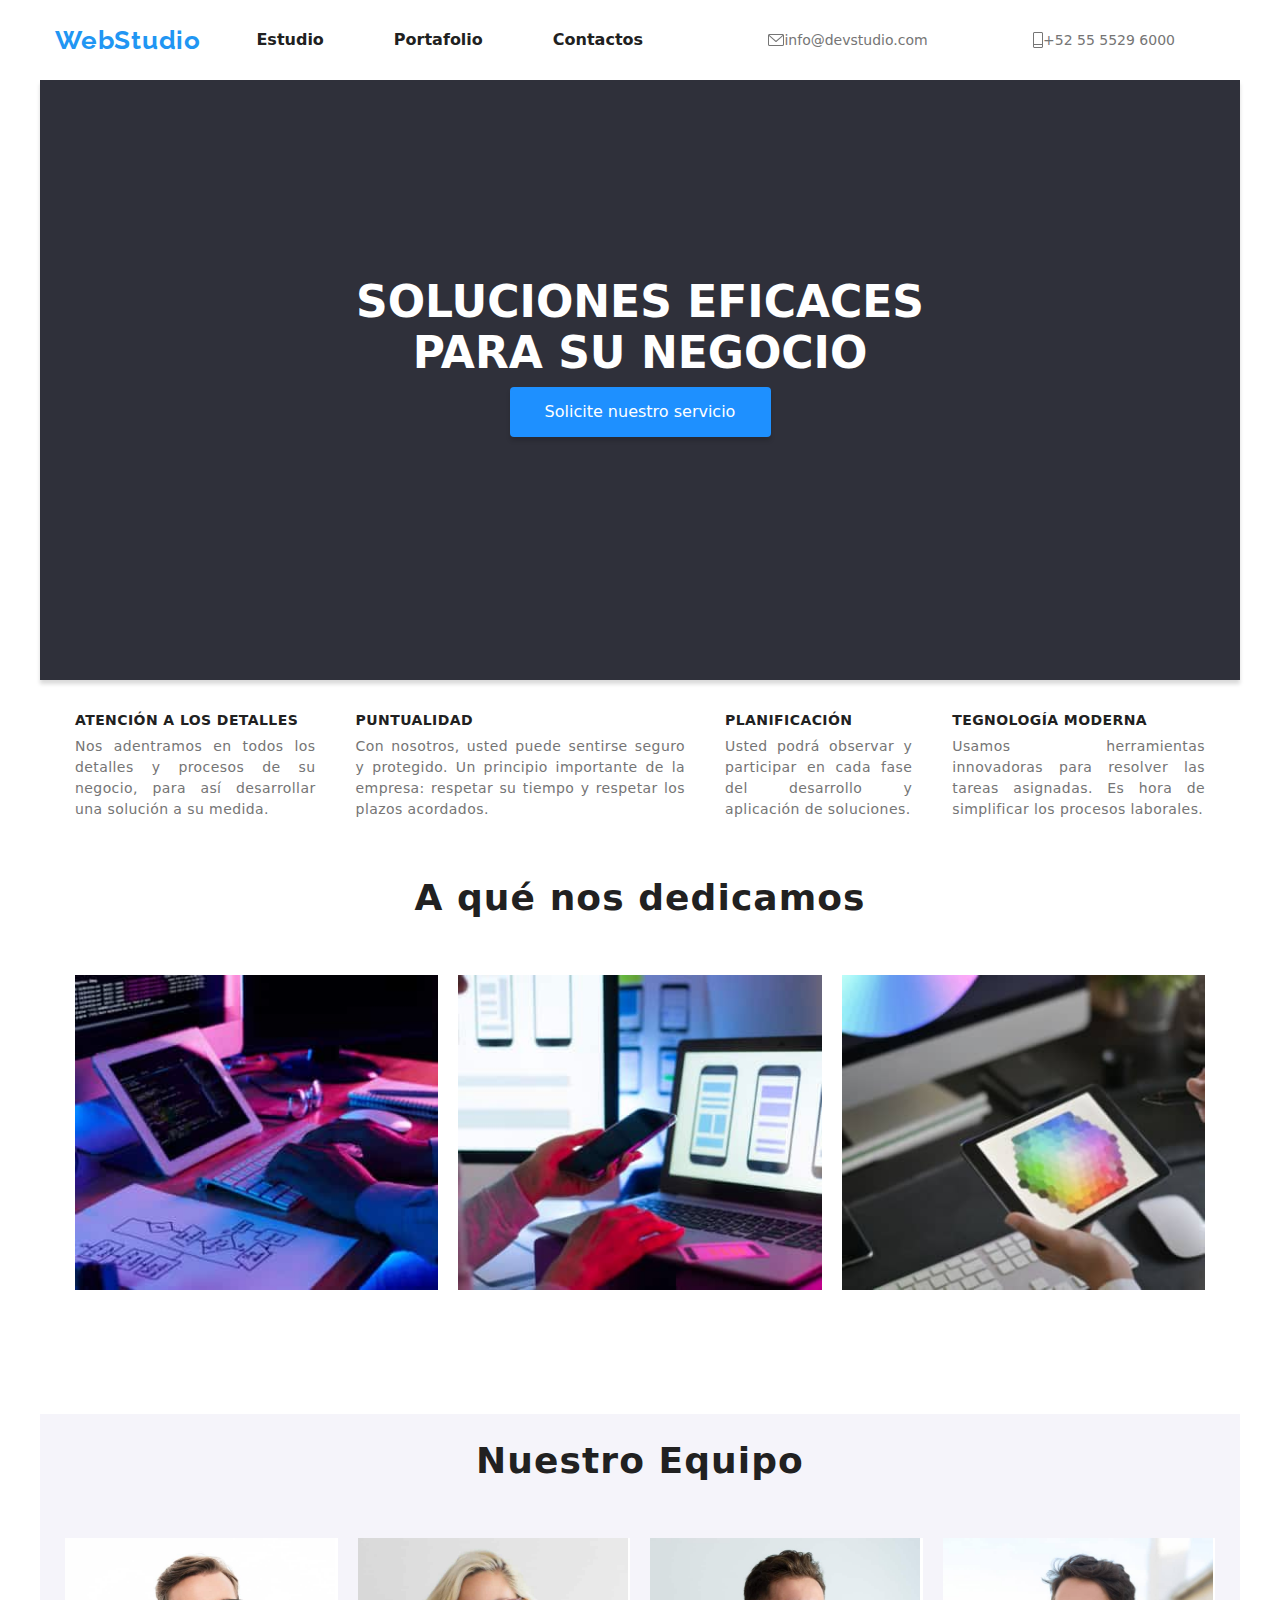
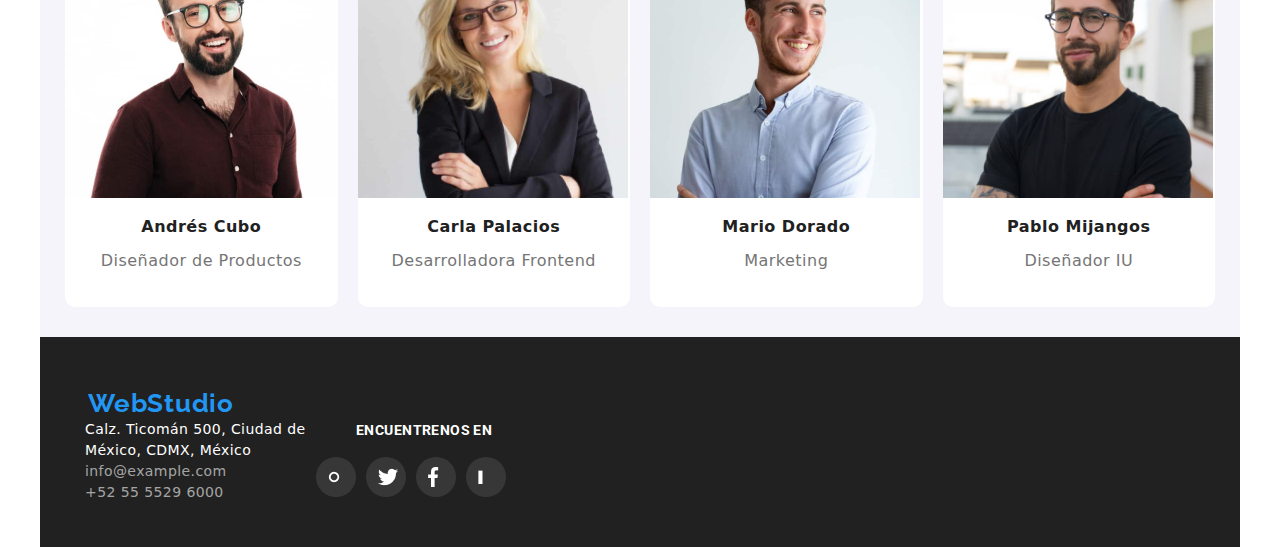
<file: index.html>
<!DOCTYPE html>
<html lang="es">
  <head>
    <meta charset="UTF-8">
    <meta http-equiv="X-UA-Compatible" content="IE=edge">
    <meta name="viewport" content="width=device-width, initial-scale=1.0">
    <title>WebStudio</title>
    <link rel="stylesheet" href="css/styles.css">
    <link rel="stylesheet" href="css/normalize.css" >
    <link rel="preconnect" href="https://fonts.googleapis.com" >
    <link rel="preconnect" href="https://fonts.gstatic.com" crossorigin >
    <link
      href="https://fonts.googleapis.com/css2?family=Raleway:wght@700&display=swap"
      rel="stylesheet"
    >
    <link
      href="https://fonts.googleapis.com/css2?family=Roboto:wght@400;500;700;900&display=swap"
      rel="stylesheet"
    >
    <link
      href="https://fonts.googleapis.com/css2?family=Raleway:wght@100;300;400;500;600;700;800;900&display=swap"
      rel="stylesheet"
    >
  </head>
  <body>
    <header>
      <div class="container navbar">
        <a href="#" class="logo">
          <p class="page-name-text">WebStudio</p>
        </a>
        <nav>
          <ul class="list">
            <li>
              <a id="estudio" href="index.html" class="nav-link">Estudio</a>
            </li>
            <li>
              <a id="portafolio" href="portafolio.html" class="nav-link"
                >Portafolio</a
              >
            </li>
            <li>
              <a id="contactos" href="index.html" class="nav-link">Contactos</a>
            </li>
          </ul>
        </nav>
        <figure class="nav-bar-info">
          <img
            src="images/email.svg"
            class="nav-bar-icon"
            alt="Imagen contacto"
          >
          <a href="mailto:info@devstudio.com" target="_blank" class="nav-link"
            >info@devstudio.com</a
          >
        </figure>
        <figure class="nav-bar-info">
          <img
            src="images/cellphon.jpg"
            class="nav-bar-icon"
            alt="Imagen Contacto"
          >
          <a href="#" target="_blank" class="nav-link">+52 55 5529 6000</a>
        </figure>
      </div>
    </header>
    <main>
      <section>
        <div class="container content">
          <h1 class="article-title">SOLUCIONES EFICACES PARA SU NEGOCIO</h1>
          <button class="main-button">Solicite nuestro servicio</button>
        </div>
      </section>
     
        <div class="container main-content">
          <section>
            <h2 class="main-content-title">ATENCIÓN A LOS DETALLES</h2>
            <p class="main-content-text">
              Nos adentramos en todos los detalles y procesos de su negocio,
              para así desarrollar una solución a su medida.
            </p>
          </section>
          <section>
            <h2 class="main-content-title">PUNTUALIDAD</h2>
            <p class="main-content-text">
              Con nosotros, usted puede sentirse seguro y protegido. Un
              principio importante de la empresa: respetar su tiempo y respetar
              los plazos acordados.
            </p>
          </section>
          <section>
            <h2 class="main-content-title">PLANIFICACIÓN</h2>
            <p class="main-content-text">
              Usted podrá observar y participar en cada fase del desarrollo y
              aplicación de soluciones.
            </p>
          </section>
          <section>
            <h2 class="main-content-title">TEGNOLOGÍA MODERNA</h2>
            <p class="main-content-text">
              Usamos herramientas innovadoras para resolver las tareas
              asignadas. Es hora de simplificar los procesos laborales.
            </p>
          </section>
        </div>
      <section>
        <div class="container">
          <h2 class="our-job-title">A qué nos dedicamos</h2>
          <ul class="content-ul">
            <li class="img-content">
              <img
                src="images/table.jpg"
                alt="primer imagen sobre a que nos dedicamos"
              >
            </li>
            <li class="img-content">
              <img
                src="images/computer.jpg"
                alt="segunda imagen sobre a que nos dedicamos"
              >
            </li>
            <li class="img-content">
              <img
                src="images/color.jpg"
                alt="tercera imagen sobre a que nos dedicamos"
              >
            </li>
          </ul>
        </div>
      </section>

      <div class="container team-our">
        <h2 class="our-job-title">Nuestro Equipo</h2>

        <ul class="content-ul">
          <li class="img-content">
            <img class="team-img" src="images/andres.jpg" alt="" >
            <p class="team-name">Andrés Cubo</p>
            <p class="team-job">Diseñador de Productos</p>
          </li>
          <li class="img-content">
            <img class="team-img" src="images/carla.jpg" alt="" >
            <p class="team-name">Carla Palacios</p>
            <p class="team-job">Desarrolladora Frontend</p>
          </li>
          <li class="img-content">
            <img class="team-img" src="images/mario.jpg" alt="" >
            <p class="team-name">Mario Dorado</p>
            <p class="team-job">Marketing</p>
          </li>
          <li class="img-content">
            <img class="team-img" src="images/pablo.jpg" alt="" >
            <p class="team-name">Pablo Mijangos</p>
            <p class="team-job">Diseñador IU</p>
          </li>
        </ul>
      </div>
    </main>

    <footer class="container">
      <div class="footer-content">
        <article>
          <a href="#">
            <h5 class="footer-page-name">WebStudio</h5>
          </a>
          <address class="adrress-footer">
            <ul class="footer-list">
              <li>
                <p>Calz. Ticomán 500, Ciudad de México, CDMX, México</p>
              </li>
              <li>
                <p class="color">info@example.com</p>
              </li>
              <li>
                <p class="color">+52 55 5529 6000</p>
              </li>
            </ul>
          </address>
        </article>
        <article class="footer-social-media">
          <h2 class="social-media-title">ENCUENTRENOS EN</h2>
          <ul>
            <li>
              <a
                class="social-media-button"
                href="http://instagram.com"
                target="_blank"
                rel="noopener noreferrer"
              >
                <img src="./images/instragram.jpg" alt="Red social" >
              </a>
            </li>
            <li>
              <a
                class="social-media-button"
                href="http://twitter.com"
                target="_blank"
              >
                <img src="./images/twitter.jpg" alt="Red social" >
              </a>
            </li>
            <li>
              <a
                class="social-media-button"
                href="http://facebook.com"
                target="_blank"
                rel="noopener noreferrer"
              >
                <img src="./images/facebook.jpg" alt="Red social" >
              </a>
            </li>
            <li>
              <a
                class="social-media-button"
                href="http://linkedin.com"
                target="_blank"
                rel="noopener noreferrer"
              >
                <img src="./images/linkedin.jpg" alt="Red social" >
              </a>
            </li>
          </ul>
        </article>
      </div>
    </footer>
  </body>
</html>
</file>
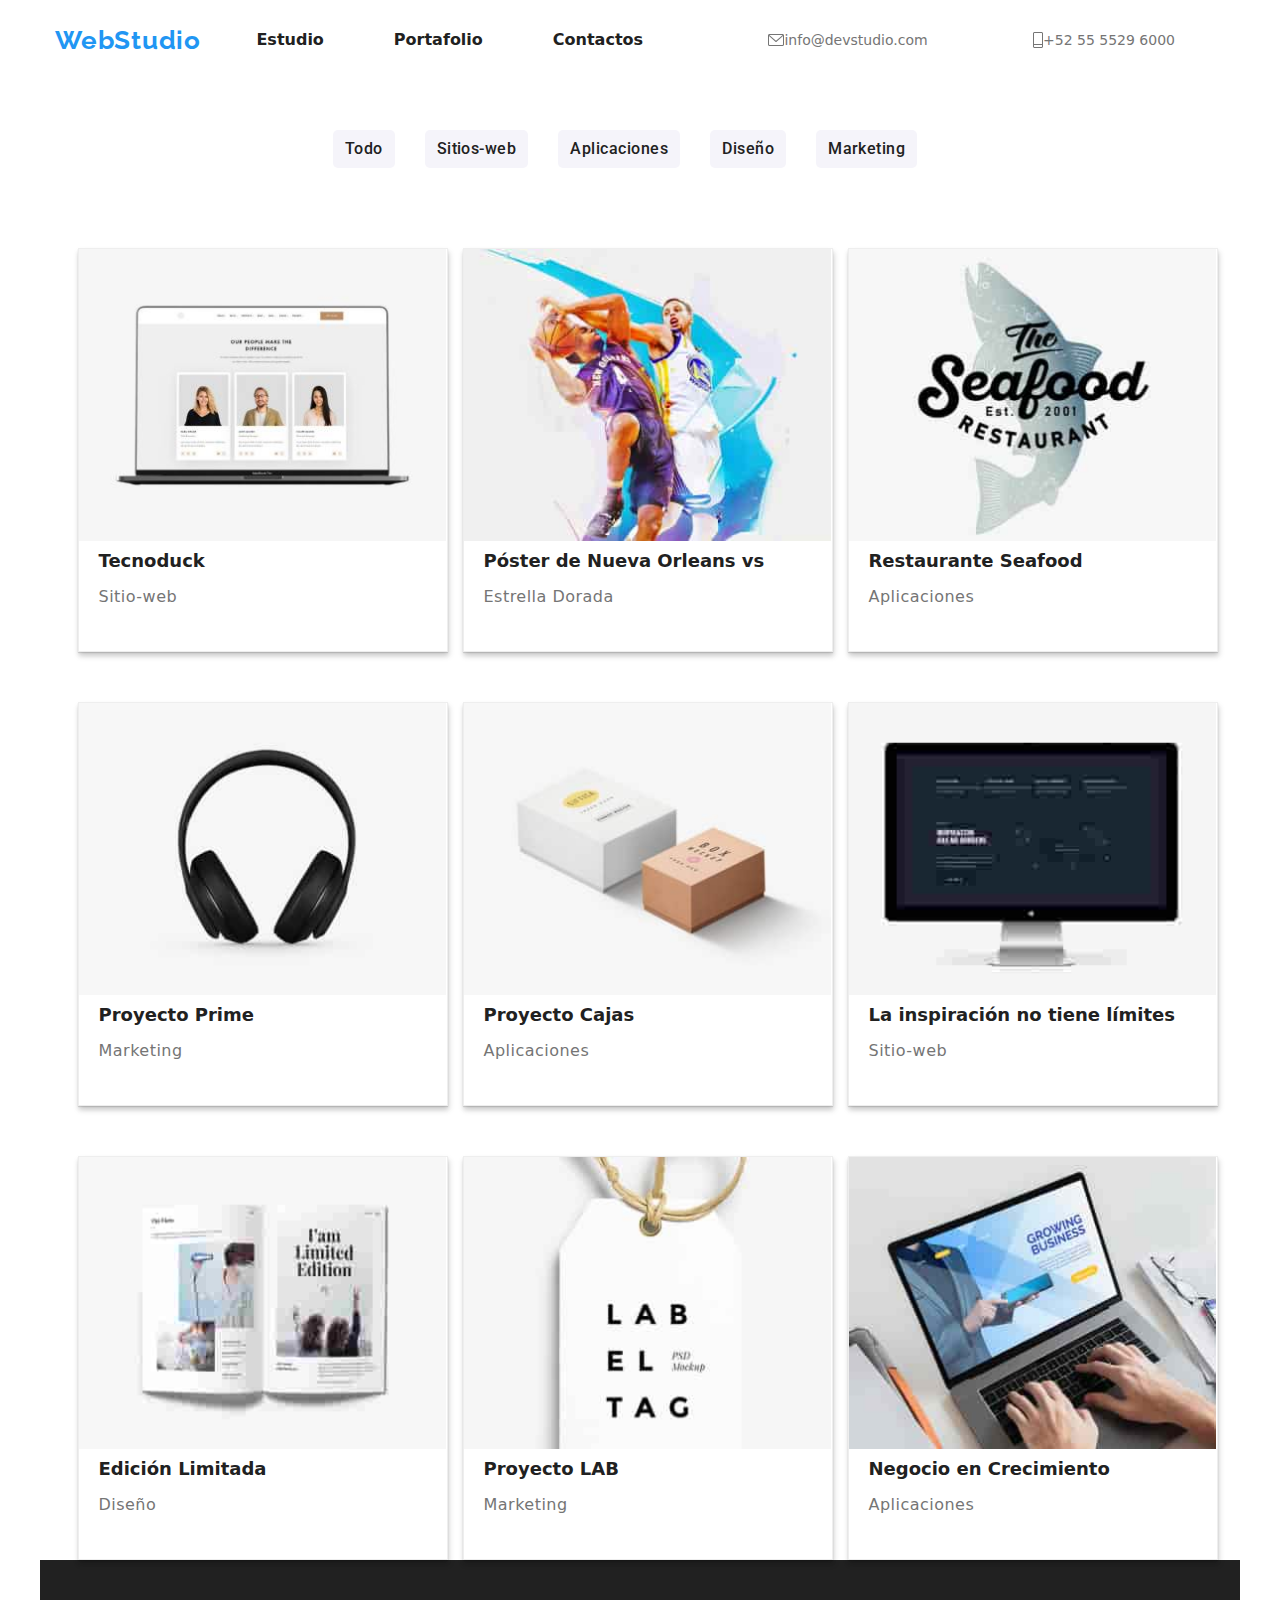
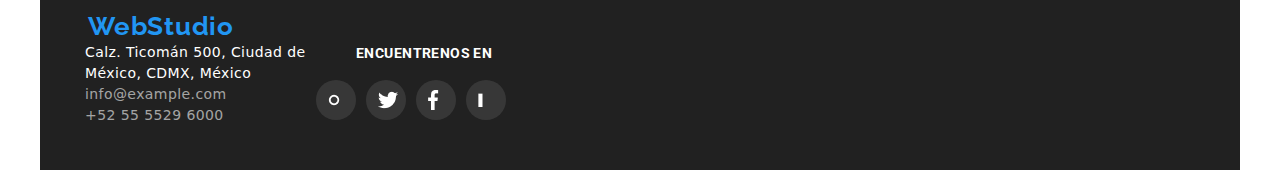
<file: portafolio.html>
<!DOCTYPE html>
<html lang="es">
  <head>
    <meta charset="UTF-8">
    <meta http-equiv="X-UA-Compatible" content="IE=edge">
    <meta name="viewport" content="width=device-width, initial-scale=1.0">
    <title>WebStudio</title>
    <link rel="stylesheet" href="css/styles.css">
    <link rel="stylesheet" href="css/normalize.css">
    <link rel="preconnect" href="https://fonts.googleapis.com" >
    <link rel="preconnect" href="https://fonts.gstatic.com" crossorigin >
    <link
      href="https://fonts.googleapis.com/css2?family=Raleway:wght@700&display=swap"
      rel="stylesheet"
    >
    <link
      href="https://fonts.googleapis.com/css2?family=Roboto:wght@400;500;700;900&display=swap"
      rel="stylesheet"
    >
    <link
      href="https://fonts.googleapis.com/css2?family=Raleway:wght@100;300;400;500;600;700;800;900&display=swap"
      rel="stylesheet"
    >
  </head>

  <body>
<header>
    <div class="container navbar">
          <a href="#" class="logo">
            <p class="page-name-text">WebStudio</p>
          </a>
          <nav>
            <ul class="list">
              <li>
                <a id="estudio" href="index.html" class="nav-link">Estudio</a>
              </li>
              <li>
                <a id="portafolio" href="portafolio.html" class="nav-link"
                  >Portafolio</a
                >
              </li>
              <li>
                <a id="contactos" href="index.html" class="nav-link">Contactos</a>
              </li>
            </ul>
          </nav>
          <figure class="nav-bar-info">
            <img
              src="images/email.svg"
              class="nav-bar-icon"
              alt="Imagen contacto"
            >
            <a href="mailto:info@devstudio.com" target="_blank" class="nav-link"
              >info@devstudio.com</a>
          </figure>
          <figure class="nav-bar-info">
            <img
              src="images/cellphon.jpg"
              class="nav-bar-icon"
              alt="Imagen Contacto">
            <a href="#" target="_blank" class="nav-link">+52 55 5529 6000</a>
          </figure>
    </div>
</header>
  <main> 
   
      <div class=" container main-content">
        <ul class="product-category">
          <li>
            <button type="button" class="category-card">Todo</button>
          </li>
          <li>
            <button type="button" class="category-card">Sitios-web</button>
          </li>
          <li>
            <button type="button" class="category-card">Aplicaciones</button>
          </li>
          <li>
            <button type="button" class="category-card">Diseño</button>
          </li>
          <li>
            <button type="button" class="category-card">Marketing</button>
          </li>
        </ul>
      </div>

<section>
  <div class=" container">
          <ul class="product-category">
            <li class="img-content-portafolio">
              <figure>
                <img src="images/imgone.jpg" alt="Imagen del portafolio">
                <h4 class="product-name">Tecnoduck</h4>
                <p class="category-text">Sitio-web</p>
              </figure>
            </li>
            <li class="img-content-portafolio">
              <figure>
                <img src="images/imgtwo.jpg" alt="Imagen del portafolio">
                <p class="product-name">Póster de Nueva Orleans vs</p>
                <p class="category-text">Estrella Dorada</p>
              </figure>
            </li>
            <li class="img-content-portafolio">
              <figure>
                <img src="images/imgthree.jpg" alt="Imagen del portafolio">
                <p class="product-name">Restaurante Seafood</p>
                <p class="category-text">Aplicaciones</p>
              </figure>
            </li>
            <li></li>
          </ul>
        </div>
  </section>
  <div class=" container">
        <ul class="product-category">
          <li class="img-content-portafolio">
            <figure>
              <img src="images/imgfour.jpg" alt="Imagen del portafolio">
              <p class="product-name">Proyecto Prime</p>
              <p class="category-text">Marketing</p>
            </figure>
          </li>
          <li class="img-content-portafolio">
            <figure>
              <img src="images/imgfive.jpg" alt="Imagen del portafolio">
              <p class="product-name">Proyecto Cajas</p>
              <p class="category-text">Aplicaciones</p>
            </figure>
          </li>
          <li class="img-content-portafolio">
            <figure>
              <img src="images/imgsix.jpg" alt="Imagen del portafolio">
              <p class="product-name">La inspiración no tiene límites</p>
              <p class="category-text">Sitio-web</p>
            </figure>
          </li>
        </ul>
  </div>
   <div class=" container">
        <ul class="product-category">
          <li class="img-content-portafolio">
            <figure>
              <img src="images/imgseven.jpg" alt="Imagen del portafolio">
              <p class="product-name">Edición Limitada</p>
              <p class="category-text">Diseño</p>
            </figure>
          </li>
          <li class="img-content-portafolio">
            <figure>
              <img src="images/imggeight.jpg" alt="Imagen del portafolio">
              <p class="product-name">Proyecto LAB</p>
              <p class="category-text">Marketing</p>
            </figure>
          </li>
          <li class="img-content-portafolio">
            <figure>
              <img src="images/imgnine.jpg" alt="Imagen del portafolio">
              <p class="product-name">Negocio en Crecimiento</p>
              <p class="category-text">Aplicaciones</p>
            </figure>
          </li>
        </ul>
    </div>

</main>

  <footer class=" container">
    <div class="footer-content">
          <article>
            <a href="#" class="logo">
              <h5 class="footer-page-name">WebStudio</h5>
            </a>
            <address>
              <ul class="footer-list">
                <li>
                  <p>Calz. Ticomán 500, Ciudad de México, CDMX, México</p>
                </li>
                <li>
                  <p class="color">info@example.com</p>
                </li>
                <li>
                  <p class="color">+52 55 5529 6000</p>
                </li>
              </ul>
            </address>
          </article>
          <article class="footer-social-media">
            <h2 class="social-media-title">ENCUENTRENOS EN</h2>
            <ul>
              <li>
                <a
                  class="social-media-button"
                  href="http://instagram.com"
                  target="_blank"
                  rel="noopener noreferrer"
                >
                  <img src="./images/instragram.jpg" alt="Red social">
                </a>
              </li>
              <li>
                <a
                  class="social-media-button"
                  href="http://twitter.com"
                  target="_blank"
                  rel="noopener noreferrer"
                >
                  <img src="./images/twitter.jpg" alt="Red social">
                </a>
              </li>
              <li>
                <a
                  class="social-media-button"
                  href="http://facebook.com"
                  target="_blank"
                  rel="noopener noreferrer"
                >
                  <img src="./images/facebook.jpg" alt="Red social">
                </a>
              </li>
              <li>
                <a
                  class="social-media-button"
                  href="http://linkedin.com"
                  target="_blank"
                  rel="noopener noreferrer"
                >
                  <img src="./images/linkedin.jpg" alt="Red social">
                </a>
              </li>
            </ul>
          </article>
    </div>
</footer>
  
  </body>
</html>
</file>
<file: css/styles.css>
* {
  margin: 0%;
  padding: 0%;
  box-sizing: border-box;
}
img {
  display: block;
  max-width: 100%;
  height: auto;
}
:root {
  --body-color: #ffffff;
  --page-name-text: #2196f3;
  --b-color: #801515;
  --blue: #1e90ff;
  --white: #ffffff;
  --content: rgba(47, 48, 58, 1);
  --main-body: white;
  --our--team: #f5f4fa;
  --menu-color-text: rgba(33, 33, 33, 1);
  --menu-color-information: #757575;
  --main-content-text: rgba(117, 117, 117, 1);
  --main-content-title: rgba(33, 33, 33, 1);
  --team-name: rgba(33, 33, 33, 1);
  --butto-category: #212121;
  --categoria-text: #757575;
  --button-color: #f5f4fa;
  --button-color-h: #2196f3;
  --foot-background: #2f303a;
}
body {
  background-color: var(--main-body);
  font-family: 'Roboto', sans-serif;
  font-family: 'Raleway', sans-serif;
}

.page-name-text {
  color: var(--page-name-text);
  font-family: 'Raleway', sans-serif;
  font-size: 26px;
  font-style: normal;
  font-weight: 700;
  left: 215px;
  letter-spacing: 0.03em;
  line-height: 193.75%;
  text-align: right;
  text-decoration: none;
  display: block;
  margin-block-start: 0px;
  margin-block-end: 0px;
  margin-inline-start: 0px;
  margin-inline-end: 0px;
}
/* end page-logo*/

/*list menu element nav and ul*/
.navbar {
  background-color: var(--body-color);
  align-items: center;
  display: flex;
  height: 80px;
  justify-content: space-between;
  padding: 20px;
}
.list {
  align-items: center;
  display: flex;
  height: 70px;
  justify-content: space-between;
  list-style: none;
}

/**/
.nav-bar-info {
  align-items: center;
  display: flex;
  margin-right: 50px;
}

.nav-bar-info a {
  color: var(--menu-color-information);
  font-size: 14px;
  font-weight: 500;
  /* letter-spacing: 0.02em; */
  line-height: 100%;
}
a {
  color: var(--menu-color-text);
  text-decoration: none;
}
nav a {
  font-weight: 600;
  padding-right: 70px;
}
nav a:hover,
nav a:focus {
  color: var(--blue);
}

nav a:active {
  color: var(--blue);
}

.nav-bar-info a:hover,
.nav-bar-info a:focus {
  color: var(--blue);
}

.nav-bar-info a:active {
  color: var(--blue);
}
/*end list menu element nav and ul*/

/*content -solutions*/
.container {
  max-width: 1200px;
  padding-left: 15px;
  padding-right: 15px;
  margin-left: auto;
  margin-right: auto;
}

.content {
  align-items: center;
  background-color: var(--content);
  box-shadow: 0px 4px 4px rgba(0, 0, 0, 0.15);
  color: var(--content-color);
  display: flex;
  flex-direction: column;
  height: 600px;
  justify-content: center;
}
.article-title {
  color: var(--white);
  font-size: 44px;
  text-align: center;
  text-transform: uppercase;
  width: 696px;
  margin-bottom: 105px;
}

.main-button {
  align-items: center;
  background: var(--blue);
  color: var(--butto-category);
  border-radius: 4px;
  border: none;
  box-shadow: 0px 4px 4px rgba(0, 0, 0, 0.15);
  color: var(--white);
  display: flex;
  flex-direction: row;
  height: 50px;
  justify-content: center;
  margin-top: 5%;
  position: absolute;
  width: 261px;
  cursor: pointer;
}

.main-button:hover,
.main-button:focus {
  background-color: var(--button-color-h);
  color: var(--white);
}
/*end content -solutions*/

/*contents  -textos */
.main-content {
  align-items: center;
  display: flex;
  /* margin: 0px  0px 0px  0px;  */
  /* flex-direction: row;*/
  justify-content: center;
}
.main-content-title {
  color: var(--main-content-title);
  font-size: 14px;
  font-style: normal;
  font-weight: 700;
  height: 16px;
  letter-spacing: 0.03em;
  line-height: 100%;
  line-height: 146%;
  text-transform: uppercase;
  top: 775px;
  text-align: left;
  padding-top: 10px;
  margin: 20px 20px 20px 20px;
}
.main-content-text {
  color: var(--main-content-text);
  font-size: 14px;
  font-style: normal;
  font-weight: 400;
  height: 75px;
  letter-spacing: 0.03em;
  line-height: 150%;
  top: 801px;
  margin: 20px 20px 0px 20px;
  text-align: justify;
}

/*end contents  -textos */
/*we dedicate  */

.our-job-title {
  align-items: center;
  color: var(--main-content-title);
  display: flex;
  flex-direction: row;
  font-size: 36px;
  font-style: normal;
  font-weight: 700;
  justify-content: center;
  letter-spacing: 0.03em;
  line-height: 262.5%;
  margin: 40px 0px 30px 0px;
  text-align: center;
}
.content-ul {
  list-style-type: none;
  display: flex;
  justify-content: center; /*centra el contenido */
  /* margin: 5px 5px 5px 5px ; */
  padding-bottom: 30px;
}
.img-content {
  background-color: #ffffff;
  width: 363.16px;
  height: 368.7px;
  margin: 0px 10px 0px 10px;
  border-bottom-left-radius: 10px;
  border-bottom-right-radius: 10px;
}
/*end we dedicate  */
/*team-our*/

.team-our {
  background-color: var(--our--team);
  /* padding-bottom: 120px; */
  /* padding: 0px 0px 0px 0px;  */
}
.team-img {
  width: 270px;
  height: 260px;
}

.team-name {
  /* identical to box height */
  color: var(--team-name);
  display: block;
  font-size: 16px;
  font-weight: bold;
  letter-spacing: 0.03em;
  line-height: 118.75%;
  text-align: center;
  margin-top: 20px;
}

.team-job {
  /* identical to box height */
  color: rgba(117, 117, 117, 1);
  font-size: 16px;
  font-style: normal;
  font-weight: 400;
  letter-spacing: 0.03em;
  line-height: 118.75%;
  text-align: center;
  margin-top: 15px;
}
/*end team-our*/

/*////////////////////////////////////////////////////////////////////*/
/*html portafolio */
/* content portafolio*/
.main-content-portafolio {
  align-items: center;
  display: flex;
  justify-content: center;
  margin: 20px 0px 0px 0px;
  /* flex-direction: row;*/
}
.main-content-portafolio ul li {
  list-style: none;
}
.img-content-portafolio {
  background-color: var(--white);
  width: 370px;
  height: 404px;
  margin: 0px 0px 0px 15px;
  /* border-bottom-left-radius: 10px ;
      border-bottom-right-radius: 10px ; */
  border: 1px solid #eeeeee;
  box-shadow: 0px 1px 1px rgba(0, 0, 0, 0.12), 0px 4px 4px rgba(0, 0, 0, 0.06),
    1px 4px 6px rgba(0, 0, 0, 0.16);
}

/* home buttons- portafolio*/

.product-category {
  align-items: center;
  display: flex;
  flex-direction: row;
  height: fit-content;
  justify-content: center;
  padding-top: 50px;
}

.product-category li {
  list-style: none;
  padding-bottom: 30px;
}
.btn-margin {
  margin: 0px auto;
  background-color: #801515;
}
.category-card {
  border: none;
  align-items: center;
  background-color: var(--our--team);
  color: var(--butto-category);
  border-radius: 5px;
  display: flex;
  flex-direction: row;
  font-weight: 500;
  height: 38px;
  justify-content: center;
  margin-right: 30px;
  white-space: nowrap;
  width: fit-content;
  font-family: Roboto;
  font-size: 16px;
  font-weight: 500;
  line-height: 162%;
  letter-spacing: 0.03em;
  text-align: center;
  padding: 12px;
}

.category-card:hover,
.category-card:focus {
  background-color: var(--button-color-h);
  box-shadow: 3px 3px 3px 3px rgba(238, 238, 238, 1);
  color: var(--butto-category);
  cursor: pointer;
  border: none;
}
.category-card:active {
  background-color: var(--blue);
  box-shadow: 3px 3px 3px 3px rgba(238, 238, 238, 1);
  color: var(--butto-category);
  border: none;
}
/* end  buttons- portafolio*/
/*imsges -cards */

.product-cards {
  display: flex;
  flex-direction: row;
  flex-wrap: wrap;
  justify-content: space-between;
  justify-content: center;
  margin: 30px;
}

.product-name {
  color: var(--team-name);
  font-size: 18px;
  font-style: normal;
  font-weight: 700;
  line-height: 225%;
  margin-left: 20px;
}

.category-text {
  /* identical to box height, or 188% */
  color: var(--categoria-text);
  font-size: 16px;
  font-style: normal;
  font-weight: 400;
  letter-spacing: 0.03em;
  line-height: 187%;
  margin-left: 20px;
}
/*end imsges -cards */

/*Inicio Footer */
footer {
  background-color: var(--main-content-title);
  display: flex;
  height: 210px;
}

.footer-content {
  align-items: center;
  display: flex;
  flex-direction: row;
  justify-content: center;
  margin-left: -70px;
}
.footer-page-name {
  color: var(--page-name-text);
  font-family: 'Raleway', sans-serif;
  font-size: 26px;
  font-style: normal;
  font-weight: 700;
  left: 215px;
  letter-spacing: 0.03em;
  line-height: 19.75%;
  text-decoration: none;
  display: block;
  margin-block-start: 20px;
  margin-block-end: 14px;
  margin-inline-start: 0px;
  margin-inline-end: 0px;
  margin-left: 103px;
}

.footer-list {
  list-style-type: disc;
  margin-block-start: 0;
  margin-block-end: 0;
  margin-inline-start: 0px;
  margin-inline-end: 0px;
  padding-inline-start: 0px;
  list-style: none;
}

/* .footer-list p {
        margin: 0;
      } */

.social-media-title {
  color: rgba(255, 255, 255, 1);
  font-family: 'Roboto';
  font-size: 14px;
  font-style: normal;
  font-weight: 700;
  letter-spacing: 0.03em;
  line-height: 100%;
  margin-block-start: 35px;
  margin-block-end: 20px;
  margin-inline-end: 0px;
  margin-inline-start: 40px;
  padding-bottom: 0%;
  text-transform: uppercase;
}

.social-media-button {
  display: flex;
  border-radius: 100%;
  background-color: rgba(255, 255, 255, 0.1);
  height: 40px;
  width: 40px;
  align-items: center;
  text-align: center;
}

.social-media-button li:hover,
.social-media-button li:focus {
  color: var(--page-name-text);
}

.social-media-button:active li {
  color: rgba(33, 150, 243, 1);
}

.social-media-button img {
  margin-left: 12px;
}

.footer-social-media ul {
  list-style: none;
  display: flex;
  /* flex-direction: row; */
  justify-content: center;
  align-items: center;
  text-align: center;
}

.footer-social-media ul li {
  margin-right: 10px;
}
.footer-list li:hover,
.footer-list li:focus {
  color: var(--page-name-text);
}
.color {
  color: rgba(255, 255, 255, 0.6);
}
.color:hover,
.color:focus {
  color: var(--page-name-text);
}

/*****/
/* .logo {
        display: flex;
        margin-left: 10px;
        padding-bottom: 0%;
      }
     */

/* .footer-page{
        color: var(--foot-background);
        font-family: "Raleway", sans-serif;
        font-size: 26px;
        font-style: normal;
        font-weight: 700;
        left: 215px;
        letter-spacing: 0.03em;
        line-height :19.75%;
        text-align: right;
        text-decoration: none;
        display: block;
        margin-block-start: 20px;
        margin-block-end: 14px;
        margin-inline-start: 0px;
        margin-inline-end: 0px;
      } */

.logo img {
  height: 50px;
}

address {
  color: rgba(255, 255, 255, 1);
  font-size: 14px;
  font-style: normal;
  font-weight: 400;
  letter-spacing: 0.03em;
  line-height: 150%;
  margin-left: 100px;
  width: 231px;
}

/*end footer */
</file>
